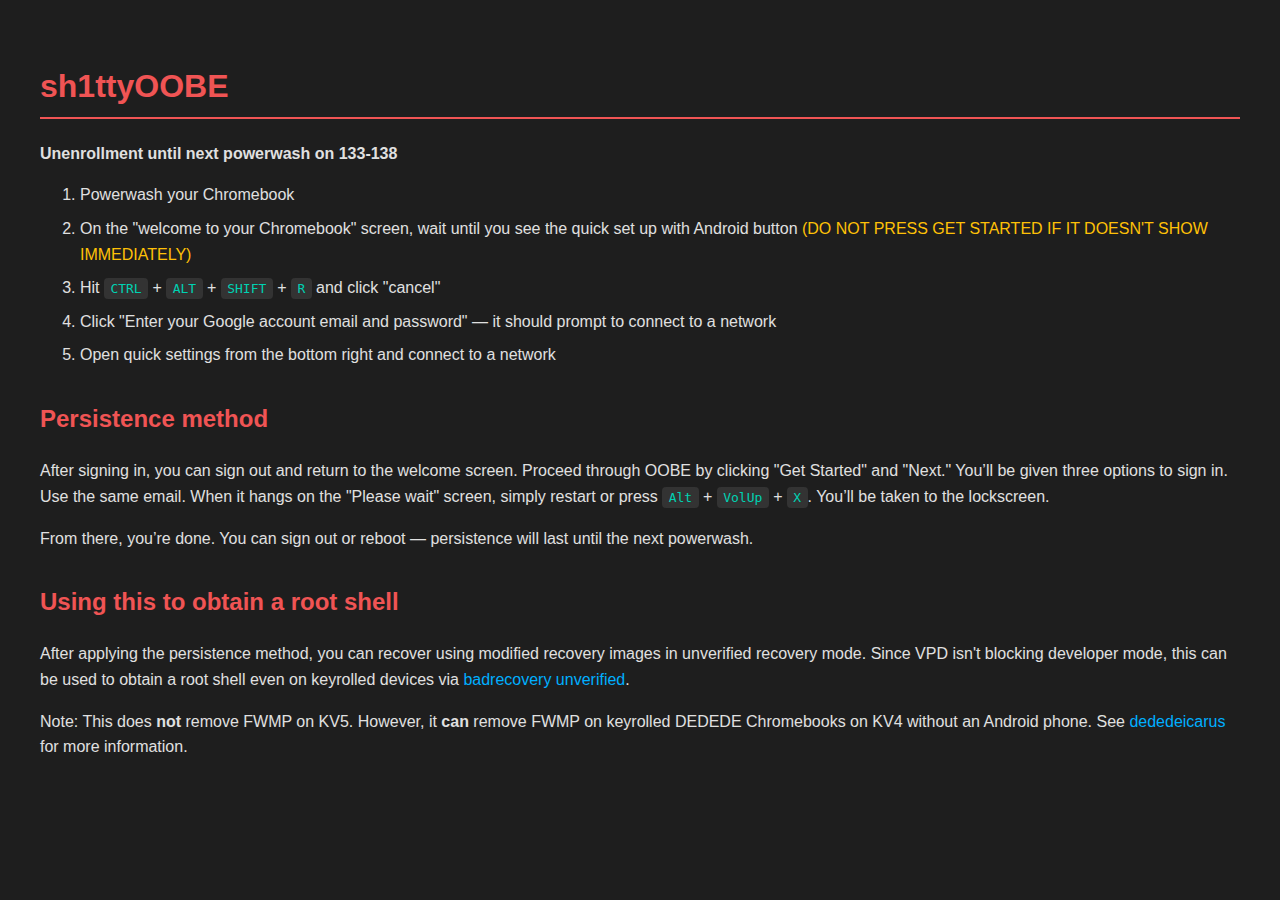
<file: sh1ttyOOBE.html>
<!DOCTYPE html>
<!thanks to our lead dev, chatgpt>
<html lang="en">
<head>
  <meta charset="UTF-8">
  <meta name="viewport" content="width=device-width, initial-scale=1">
  <title>sh1ttyOOBE Guide</title>
  <style>
    body {
      font-family: 'Segoe UI', Tahoma, Geneva, Verdana, sans-serif;
      background-color: #1e1e1e;
      color: #e0e0e0;
      padding: 2rem;
      line-height: 1.6;
    }

    h1, h2 {
      color: #f05454;
    }

    h1 {
      border-bottom: 2px solid #f05454;
      padding-bottom: 0.3rem;
    }

    code {
      background-color: #333;
      padding: 0.2rem 0.4rem;
      border-radius: 4px;
      font-family: monospace;
      color: #00d1b2;
    }

    a {
      color: #00afff;
      text-decoration: none;
    }

    a:hover {
      text-decoration: underline;
    }

    .section {
      margin-bottom: 2rem;
    }

    ul {
      padding-left: 1.5rem;
    }

    li {
      margin-bottom: 0.5rem;
    }

    .note {
      color: #ffc107;
    }
  </style>
</head>
<body>

  <h1>sh1ttyOOBE</h1>
  <div class="section">
    <p><strong>Unenrollment until next powerwash on 133-138</strong></p>
    <ol>
      <li>Powerwash your Chromebook</li>
      <li>On the "welcome to your Chromebook" screen, wait until you see the quick set up with Android button 
        <span class="note">(DO NOT PRESS GET STARTED IF IT DOESN'T SHOW IMMEDIATELY)</span>
      </li>
      <li>Hit <code>CTRL</code> + <code>ALT</code> + <code>SHIFT</code> + <code>R</code> and click "cancel"</li>
      <li>Click "Enter your Google account email and password" — it should prompt to connect to a network</li>
      <li>Open quick settings from the bottom right and connect to a network</li>
    </ol>
  </div>

  <div class="section">
    <h2>Persistence method</h2>
    <p>After signing in, you can sign out and return to the welcome screen. Proceed through OOBE by clicking "Get Started" and "Next." You’ll be given three options to sign in. Use the same email. When it hangs on the "Please wait" screen, simply restart or press <code>Alt</code> + <code>VolUp</code> + <code>X</code>. You’ll be taken to the lockscreen.</p>
    <p>From there, you’re done. You can sign out or reboot — persistence will last until the next powerwash.</p>
  </div>

  <div class="section">
    <h2>Using this to obtain a root shell</h2>
    <p>After applying the persistence method, you can recover using modified recovery images in unverified recovery mode. Since VPD isn't blocking developer mode, this can be used to obtain a root shell even on keyrolled devices via 
      <a href="https://github.com/BinBashBanana/badrecovery#:~:text=unverified,-version" target="_blank">badrecovery unverified</a>.
    </p>
    <p>Note: This does <strong>not</strong> remove FWMP on KV5. However, it <strong>can</strong> remove FWMP on keyrolled DEDEDE Chromebooks on KV4 without an Android phone. See 
      <a href="https://github.com/HarryJarry1/dededeicarus" target="_blank">dededeicarus</a> for more information.
    </p>
  </div>

</body>
</html>
</file>
